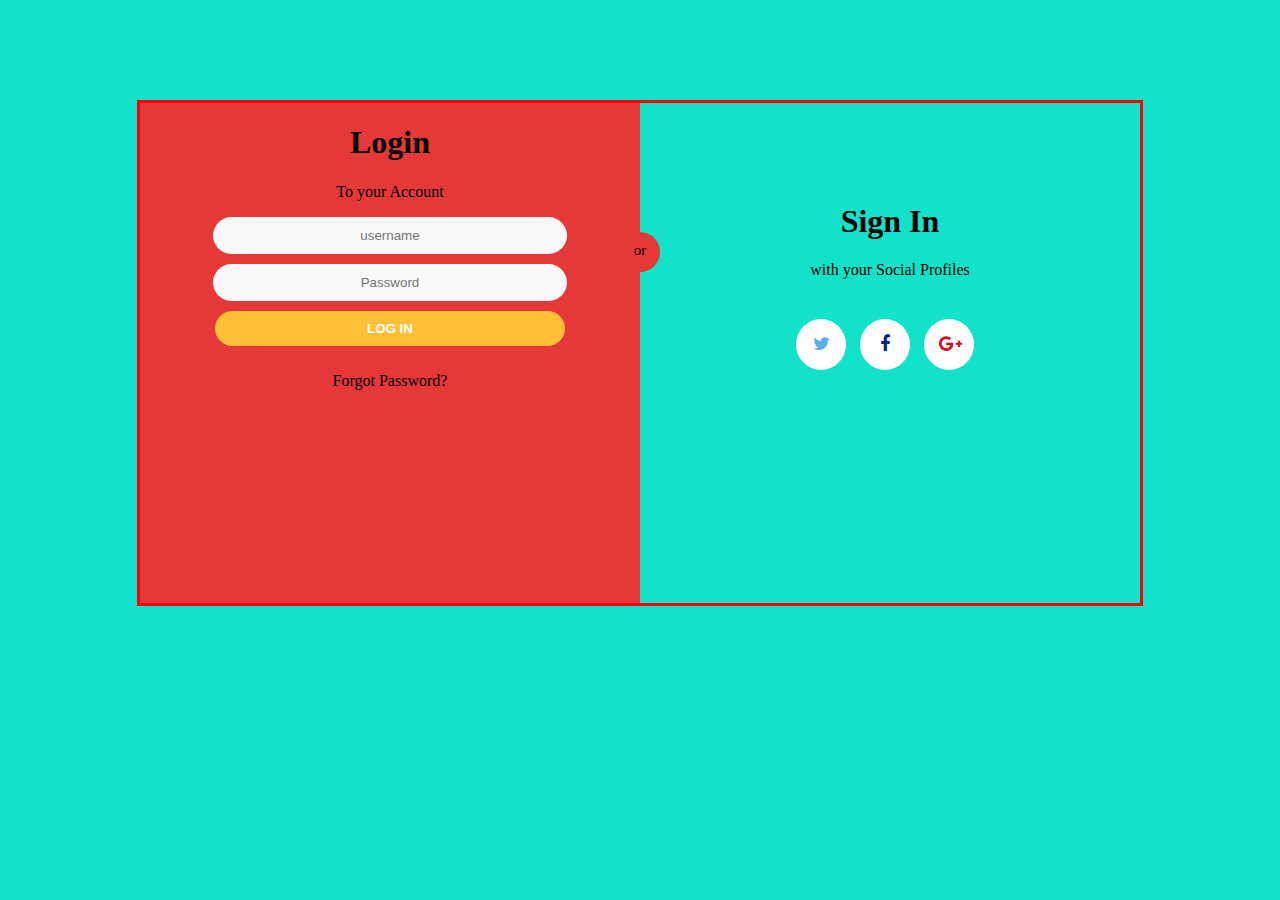
<file: index.html>
<!DOCTYPE html>
<html>
<head>
<link type="text/css" href="style.css" rel="stylesheet" />
<link type="text/css" rel ="stylesheet" href="https://stackpath.bootstrapcdn.com/font-awesome/4.7.0/css/font-awesome.min.css"/>

</head>
<body>
 <div class="main">
    <div class="left">
	<h1>Login</h1>
	<p>To your Account</p>
	<p class="or">or</p>
	
	<form>
        <input type="text" placeholder="username"/>
		<input type="password" placeholder="Password"/>
		<input type="submit" value="LOG IN"/>
    </form>
	<p class="forget">Forgot Password?</P>
    </div>
	<div class="right">
	   <h1>Sign In</h1>
       <p>with your Social Profiles</p>
	   <div class="social">
	     <button class="twitter"><i class="fa fa-twitter"></i></button> 
		 <button class="facebook"><i class="fa fa-facebook"></i></button>
		 <button class="google"><i class="fa fa-google-plus"></i></button>
		 
	
	
	   </div>
 </div>


</body>
</html>
</file>
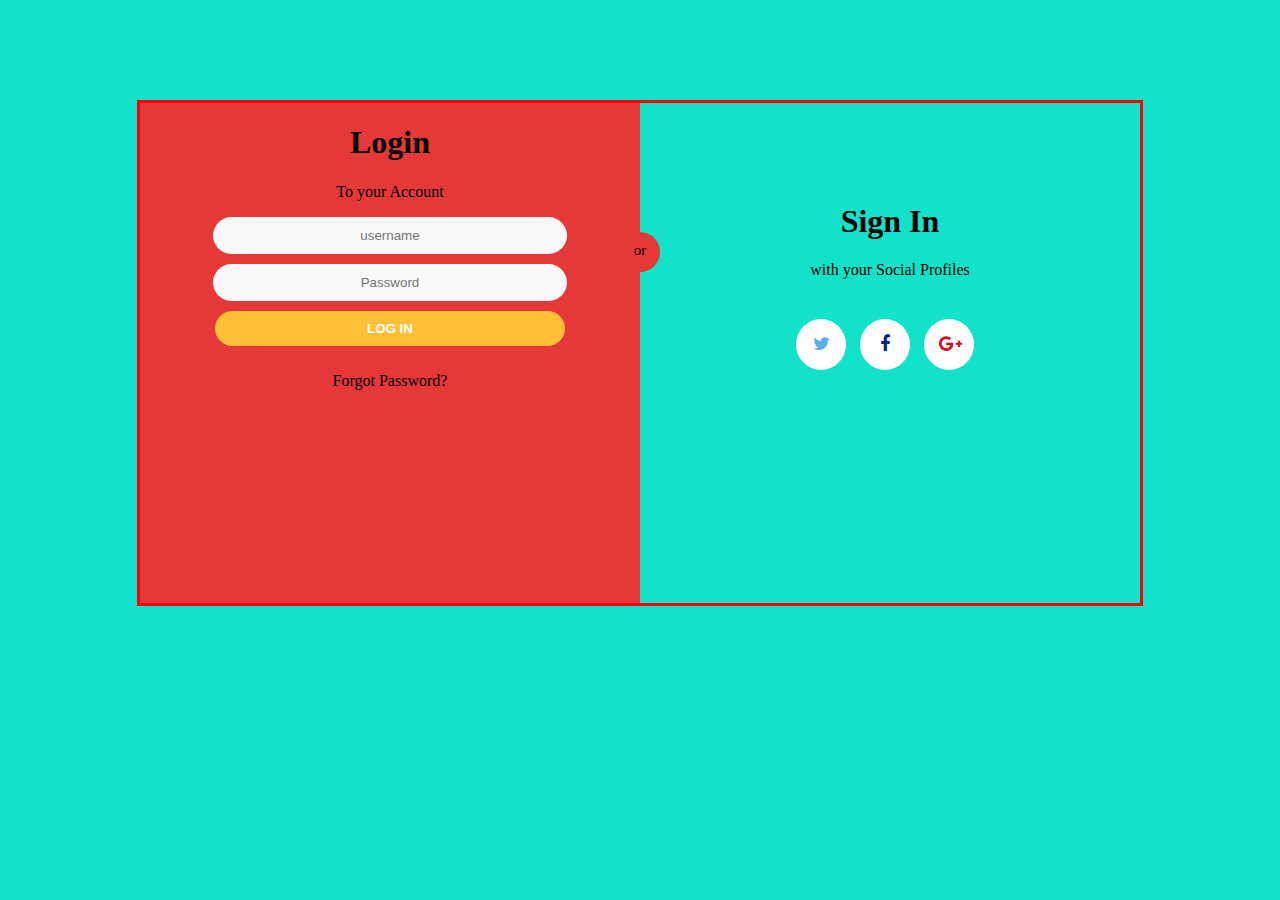
<file: index2.html>
<!DOCTYPE html>
<html>
<head>
<link type="text/css" href="style.css" rel="stylesheet" />
<link type="text/css" rel ="stylesheet" href="https://stackpath.bootstrapcdn.com/font-awesome/4.7.0/css/font-awesome.min.css"/>

</head>
<body>
 <div class="main">
    <div class="left">
	<h1>Login</h1>
	<p>To your Account</p>
	<p class="or">or</p>
	
	<form>
        <input type="text" placeholder="username"/>
		<input type="password" placeholder="Password"/>
		<input type="submit" value="LOG IN"/>
    </form>
	<p class="forget">Forgot Password?</P>
    </div>
	<div class="right">
	   <h1>Sign In</h1>
       <p>with your Social Profiles</p>
	   <div class="social">
	     <button class="twitter"><i class="fa fa-twitter"></i></button> 
		 <button class="facebook"><i class="fa fa-facebook"></i></button>
		 <button class="google"><i class="fa fa-google-plus"></i></button>
		 
	
	
	   </div>
 </div>


</body>
</html>
</file>
<file: style.css>
body{
 background:#12e2c9;
 font-family:'Trebuchet MS';

} 

.main{
	 width:1000px;
	 height:500px;
	 margin:0 auto;
	 margin-top:100px;
	 border:3px solid red; 
}

.main .left{
	width:50%;
	height:100%;
	float:left;
	text-align:center;
	background:#e53939;
	position:relative;
	
}

.main.left h1{
    margin-top:100px;
}

.left form input{
    text-align:center;
	width:70%;
	height:35px;
	margin-bottom:10px;
	border:none;
	background:#f8f8f8;
	border-radius:25px;
}
.left form input:focus{
    outline:none;
}

.left form input[type="submit"]{
    background:#ffbf37;
	color:#fff;
	cursor:pointer;
	font-weight:bold;
} 	
.left form input[type="submit"]:hover{
	background:#000;
}

.left p.forget:hover{
	cursor:pointer;
	text-decoration:underline;
}

.left p.or{
	font-size:15px;
	width:40px;
	height:30px;
	padding-top:10px;
	background:#e53939;
	border-radius:50%;
	position:absolute;
	left:96%;
}

.main .right{
	text-align:center;
}

.main .right h1{
	margin-top:100px;
}
.right .social{
	margin-top:40px;
}

.social button{
    border:none;
    padding:15px;
	width:50px;
	font-size:18px;
	background:#fff;
	margin-right:10px;
	border-radius:50%;
	
}	
.social .twitter{
	 color:#55acee;
}
.social .twitter:hover{
    background:#55acee;
    color:#fff;
	cursor:pointer;
}

.social .facebook{
    color:#012677;
}

.social .facebook:hover{
	background:#012677;
	color:#fff;
	cursor:ponter;
}

.social .google{
	color:#d50f25;
}

.social .google:hover{
	background:#d50f25;
	color:pointer;
}
</file>
